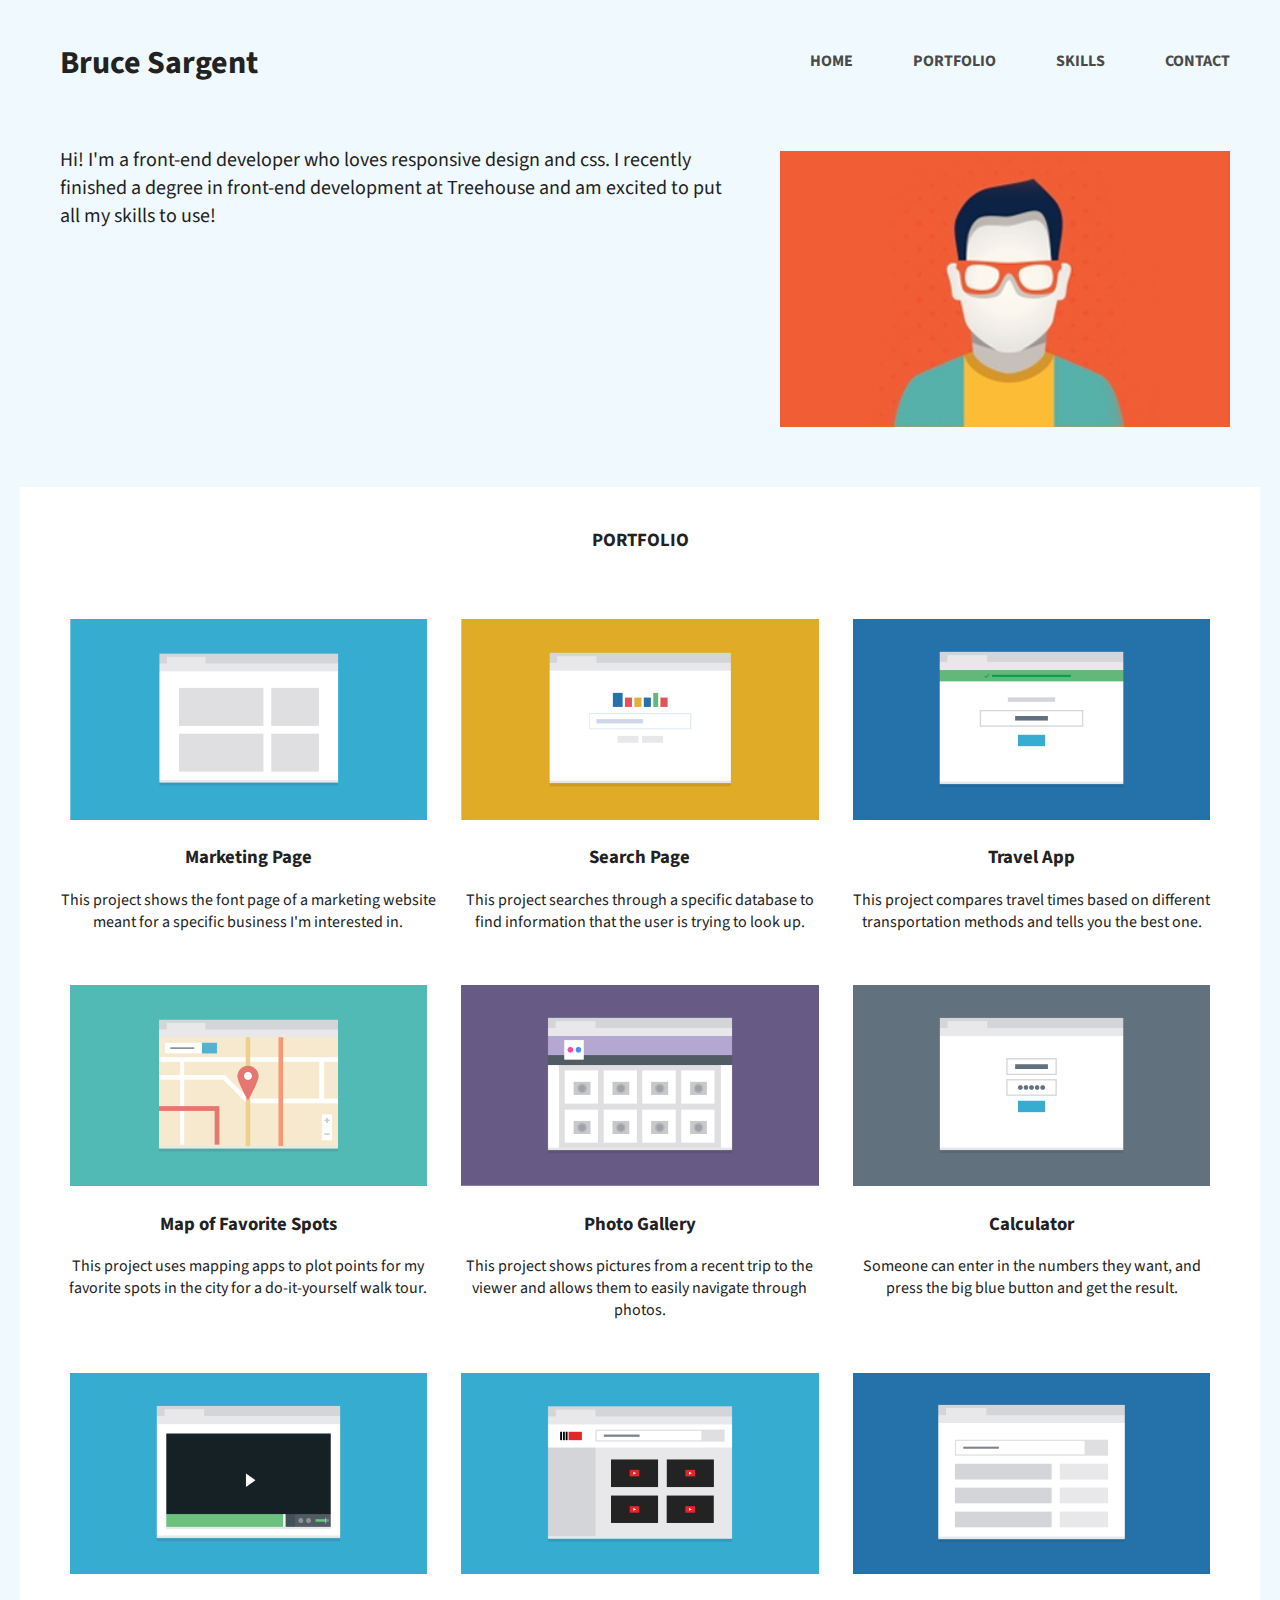
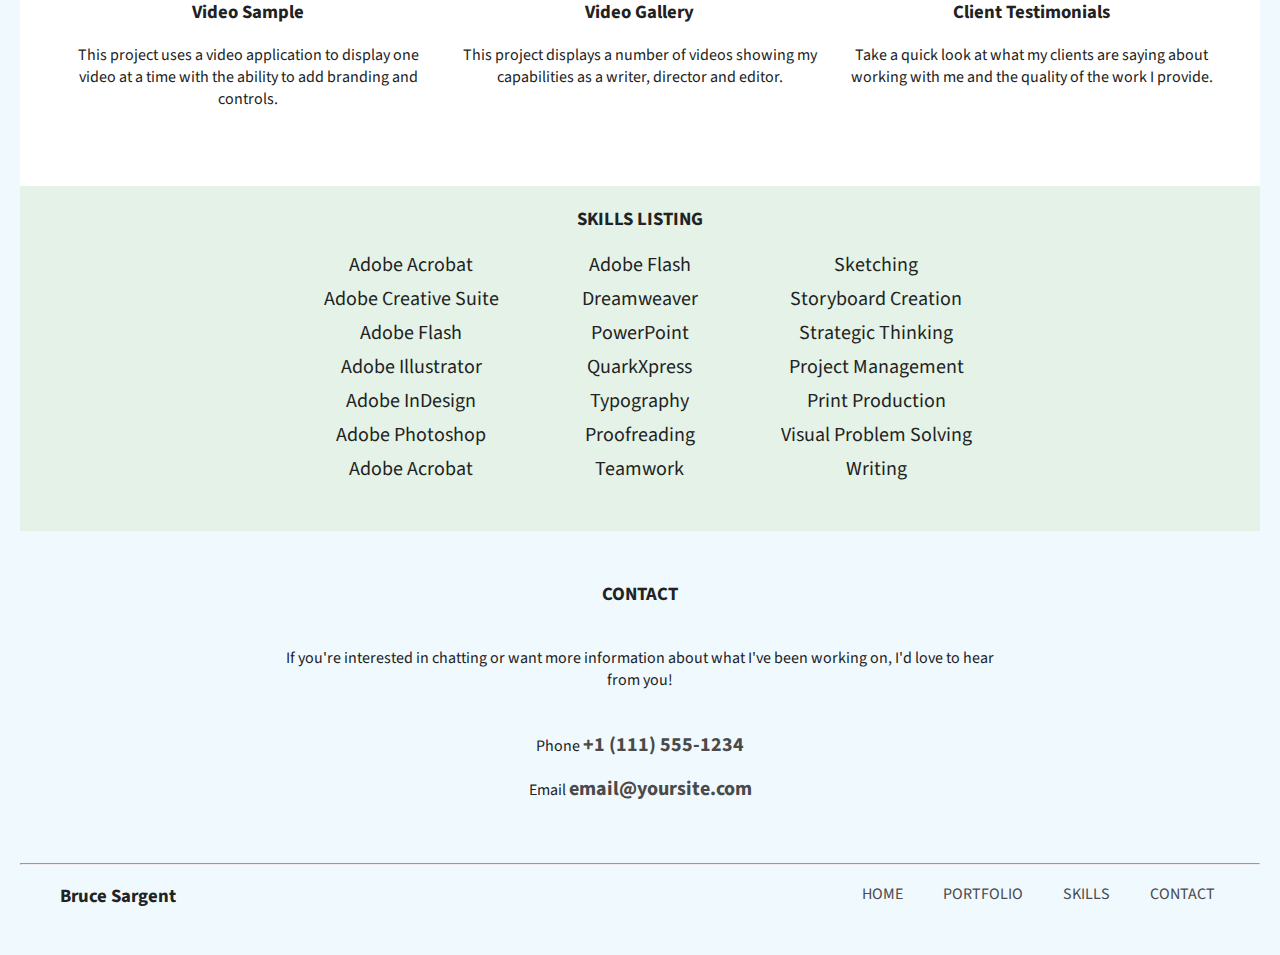
<file: index.html>
<!doctype html>
<html lang="en">

<head>
<meta charset="utf-8">
<title>Responsive Website Project #2</title>
<link rel="stylesheet" href="css/normalize.css">
<link href="https://fonts.googleapis.com/css?family=Source+Sans+Pro:300,400,600,700,900" rel="stylesheet" type="text/css">
<link rel="stylesheet" href="css/styles.css">
<meta name="viewport" content="width=device-width, initial-scale=1.0">

</head>
	
<body>
   	<nav class="clearfix" id="top">
        <h1 class="name">Bruce Sargent</h1>
       		
            <ul class="nav">
         	<li><a href="index.html">HOME</a></li>
            <li><a href="#portfolio">PORTFOLIO</a></li>
            <li><a href="#skills">SKILLS</a></li>
            <li><a href="#contact">CONTACT</a></li>
       		</ul>
   	</nav>
   
   	<div class="introduction clearfix">
        <header>
      	<img class="profile-image clearfix" src="images/responsive-layout-profile.png" alt="Drawing of cartoon face">
      	<p class="intro-text">Hi! I'm a front-end developer who loves responsive design and css. I recently finished a degree in front-end development at Treehouse and am excited to put all my skills to use!</p>
        </header>
   	</div>
        
    <main>
        <h3 class="title" id="portfolio">PORTFOLIO</h3>
        <div class="project marketing-page">
        <img  class="portfolio-image" src="images/portfolio-1.png" alt="Marketing graphic">
        <h3>Marketing Page</h3>
        <p class="description">This project shows the font page of a marketing website meant for a specific business I'm interested in.</p>
         </div>    

		<div class="project search-page">
        <img  class="portfolio-image" src="images/portfolio-2.png" alt="Search page graphic">
        <h3>Search Page</h3>
        <p class="description">This project searches through a specific database to find information that the user is trying to look up.</p>
         </div>

		<div class="project travel-app">
        <img  class="portfolio-image" src="images/portfolio-3.png" alt="Travel App graphic">
        <h3>Travel App</h3>
        <p class="description">This project compares travel times based on different transportation methods and tells you the best one.</p>
         </div>

		<div class="project map-fav-spots">
        <img  class="portfolio-image" src="images/portfolio-6.png" alt="Map of favorite spots graphic">
        <h3>Map of Favorite Spots</h3>
        <p class="description">This project uses mapping apps to plot points for my favorite spots in the city for a do-it-yourself walk tour.</p>
         </div>
 
		<div class="project photo-gallery"> 
        <img  class="portfolio-image" src="images/portfolio-5.png" alt="Photo gallery graphic">
        <h3>Photo Gallery</h3>
        <p class="description">This project shows pictures from a recent trip to the viewer and allows them to easily navigate through photos.</p>
         </div>
 
		<div class="project calculator">        
        <img  class="portfolio-image" src="images/portfolio-4.png" alt="Calculator graphic">
        <h3>Calculator</h3>
        <p class="description">Someone can enter in the numbers they want, and press the big blue button and get the result.</p>
        </div>
        
        <div class="project video-sample">
        <img  class="portfolio-image" src="images/portfolio-7.png" alt="Video sample graphic">
        <h3>Video Sample</h3>
        <p class="description">This project uses a video application to display one video at a time with the ability to add branding and controls.</p>
        </div>
 
		<div class="project video-gallery"> 
        <img  class="portfolio-image" src="images/portfolio-8.png" alt="Video gallery graphic">
        <h3>Video Gallery</h3>
        <p class="description">This project displays a number of videos showing my capabilities as a writer, director and editor.</p>
         </div>
 
		<div class="project client-testimonials">        
        <img  class="portfolio-image" src="images/portfolio-9.png" alt="Client testimonial graphic">
        <h3>Client Testimonials</h3>
        <p class="description">Take a quick look at what my clients are saying about working with me and the quality of the work I provide.</p>
        </div>
              
        <div class="skills-div">
        	<section class="main-section">
     			<h3 id="skills">SKILLS LISTING</h3>
                
                    <div class="skills">
                        <ul class="skills-listing">
                            <li>Adobe Acrobat</li>
                            <li>Adobe Creative Suite</li>
                            <li>Adobe Flash</li>
                            <li>Adobe Illustrator</li>
                            <li>Adobe InDesign</li>
                            <li>Adobe Photoshop</li>
                            <li>Adobe Acrobat</li>
                        </ul>
                    </div>
                    <div class="skills">
                        <ul class="skills-listing">
                            <li>Adobe Flash</li>
                            <li>Dreamweaver</li>
                            <li>PowerPoint</li>
                            <li>QuarkXpress</li>
                            <li>Typography</li>
                            <li>Proofreading</li>
                            <li>Teamwork</li>
                        </ul>
                    </div>
                    <div class="skills">
                        <ul class="skills-listing">
                            <li>Sketching</li>
                            <li>Storyboard Creation</li>
                            <li>Strategic Thinking</li>
                            <li>Project Management</li>
                            <li>Print Production</li>
                            <li>Visual Problem Solving</li>
                            <li>Writing</li>
                        </ul>
                    </div>
               </section>

    	</div>

    </main>

    <footer>
    	<h3 class="contact" id="contact">CONTACT</h3>
        <p class="contact-info">If you're interested in chatting or want more information about what I've been working on, I'd love to hear from you!</p>
        <p>Phone  <a class="contact-link" href="tel:1111555-1234"><b>+1 (111) 555-1234</b></a></p>
        <p>Email <a class="contact-link" href="mailto:email@mysite.com"><b>email@yoursite.com</b></a></p>
        
        <hr class="hard-rule">

        <div class="clearfix bottom-section">
		<h3 id="name-at-bottom">Bruce Sargent</h3>
		<ul class="footer-nav">
			<li class="to-top"><a href="#top">Back to Top</a></li>
			<li class="footer-nav-wide-screen"><a href="index.html">HOME</a></li>
			<li class="footer-nav-wide-screen"><a href="#portfolio">PORTFOLIO</a></li>
            <li class="footer-nav-wide-screen"><a href="#skills">SKILLS</a></li>
            <li class="footer-nav-wide-screen"><a href="#contact">CONTACT</a></li>
		</ul>
		</div>
    </footer>       

	</body>
</html>
</file>
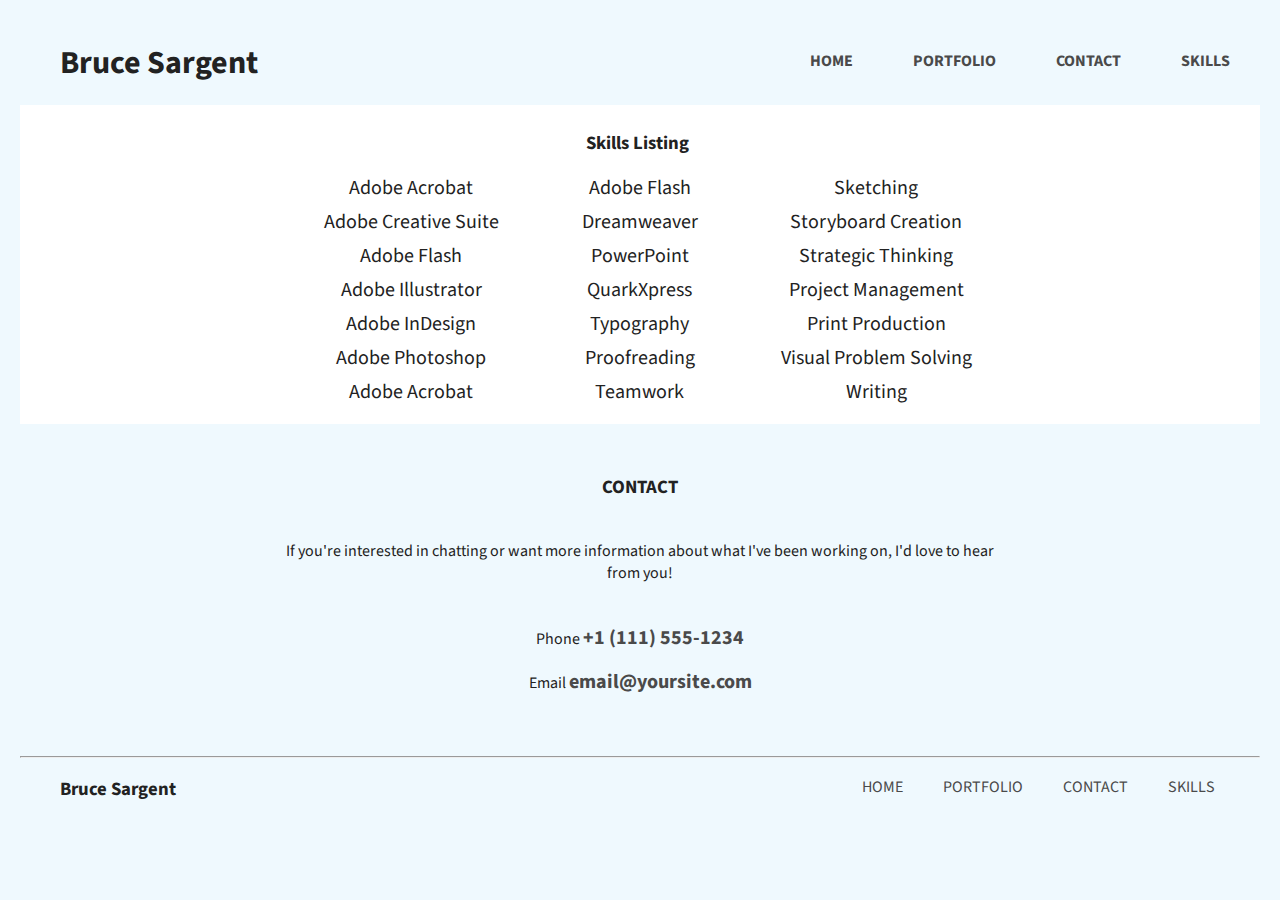
<file: skills.html>
<!doctype html>
<html lang="en">

<head>
<meta charset="utf-8">
<title>Responsive Website Project #2</title>
<link rel="stylesheet" href="css/normalize.css">
<link href="https://fonts.googleapis.com/css?family=Source+Sans+Pro:300,400,600,700,900" rel="stylesheet" type="text/css">
<link rel="stylesheet" href="css/styles.css">
<meta name="viewport" content="width=device-width, initial-scale=1.0">

</head>
	
<body>
   	<nav class="clearfix" id="top">
        <h1 class="name">Bruce Sargent</h1>
       		
            <ul class="nav">
         		<li><a href="index.html/#home">HOME</a></li>
         		<li><a href="index.html/#portfolio">PORTFOLIO</a></li>
         		<li><a href="index.html/#contact">CONTACT</a></li>
                <li><a href="skills.html">SKILLS</a></li>
       		</ul>
   	</nav>
   
    <main class="main-div">
     	<h3 id="skills-title">Skills Listing</h3>
        	<section class="main-section">
            	<div class="skills">
            		<ul class="skills-listing">
            			<li>Adobe Acrobat</li>
                		<li>Adobe Creative Suite</li>
                		<li>Adobe Flash</li>
                		<li>Adobe Illustrator</li>
                		<li>Adobe InDesign</li>
                		<li>Adobe Photoshop</li>
                		<li>Adobe Acrobat</li>
               		</ul>
            	</div>
            	<div class="skills">
            		<ul class="skills-listing">
            			<li>Adobe Flash</li>
                        <li>Dreamweaver</li>
                        <li>PowerPoint</li>
                        <li>QuarkXpress</li>
                        <li>Typography</li>
                        <li>Proofreading</li>
                        <li>Teamwork</li>
                    </ul>
                </div>
                <div class="skills">
                    <ul class="skills-listing">
                        <li>Sketching</li>
                        <li>Storyboard Creation</li>
                        <li>Strategic Thinking</li>
                        <li>Project Management</li>
                        <li>Print Production</li>
                        <li>Visual Problem Solving</li>
                        <li>Writing</li>
                    </ul>
            	</div>
            </section>

    </main>

    <footer>
    	<h3 class="contact" id="contact">CONTACT</h3>
        <p class="contact-info">If you're interested in chatting or want more information about what I've been working on, I'd love to hear from you!</p>
        <p>Phone  <a class="contact-link" href="tel:1111555-1234"><b>+1 (111) 555-1234</b></a></p>
        <p>Email <a class="contact-link" href="mailto:email@mysite.com"><b>email@yoursite.com</b></a></p>
        
        <hr class="hard-rule">

        <div class="clearfix bottom-section">
		<h3 id="name-at-bottom">Bruce Sargent</h3>
		<ul class="footer-nav">
			<li class="to-top"><a href="#top">Back to Top</a></li>
			<li class="footer-nav-wide-screen"><a href="index.html">HOME</a></li>
			<li class="footer-nav-wide-screen"><a href="index.html/#portfolio">PORTFOLIO</a></li>
			<li class="footer-nav-wide-screen"><a href="index.html/#contact">CONTACT</a></li>
            <li class="footer-nav-wide-screen"><a href="skills.html">SKILLS</a></li>
		</ul>
		</div>
    </footer>       

	</body>
</html>
</file>
<file: css/styles.css>
/****************************** 
Global Layout Set-up 
******************************/

*{
  box-sizing: border-box;
}

body {
  margin: 0;
  padding: 0;
  text-align: center;
  font-family: 'Source Sans Pro', sans-serif;
  color: #222;
  background: #eff9fe;
}


/******************************
Link Style 
******************************/

a {
  text-decoration: none;
  color: #4a4a4a;
}
a:hover {
  color: #6633ff;
}


/******************************
Section Style
******************************/

.nav {
	padding: 0;
	margin: 0;
	}

.nav li {
	width: 85%;
	list-style: none;
	background: #fff;
	margin: 10px 15px 5px 40px;
	padding: 10px 40px 10px 40px;
	font-weight: 700;
	}
	
.name {
	margin-top: 12px;
	margin-bottom: 40px;
	font-weight: 700;
	}
	
main {
	background: #fff;
	padding: 25px 10px 30px 10px;
	}
	
.title {
  	margin-bottom: 50px;
	}

.intro-text {
	margin: 15px 20px 45px 20px;
	}

.description {
	margin: 0 20px 40px 20px;
	}
	
.skills-div {
	width: 100%;
	margin-top: 20px;
	padding-top: 2px;
	padding-bottom: 35px;
	background: #e4f2e7;	
	}

#skills-title {
	padding-right: 5px;
	}	
		
.skills-listing {
	list-style: none;
	font-size: 1.25em;
	padding: 0px;
	margin: 0px;
	}
	
.contact {
	margin-top: 50px;
	margin-bottom: 40px;
	}
	
.contact-info {
	margin: 0 25px 40px 25px;
	}

.footer-nav {
	list-style: none;
	margin: 10px 10px 20px 10px;
	float: right;
	}

#name-at-bottom {
    float: left;
    margin: 10px 10px 20px 30px;
	}

.clearfix::after {
    content: "";
    display: table;
    clear: both;
	}

.footer-nav-wide-screen {
  	visibility: hidden;
	}
	
.to-top {
	font-weight: 700;
	margin-right: 20px;
	}


/******************************
Images
******************************/

.profile-image {
	width: 65%;
	margin-top: 40px;
	margin-bottom: 20px;
	} 
	
.portfolio-image {
	width: 90%;
	}



/****************************** 
Styles for larger screens 
******************************/

@media screen and (min-width: 768px) {

.nav li {
	width: 100%;
  	background: #eff9fe;
  	margin: 20px;
  	padding: 20px 0;
  	display: inline;
	}		
	
.name {
	padding-top: 40px;
  	padding-bottom: 10px;
	}
	
.profile-image {
  	width: 40%;
  	margin: 0 0 0 20px;
	padding-right: 30px;
  	float: right;
	}
	
.introduction {
	text-align: left;
	}

.skills-div {
	width: 100%;
	margin-top: 20px;
	padding-bottom: 30px;
	background: #e4f2e7;	
	}

.main-section {
	padding-left: 35px;
	}	

#skills-title {
	padding-top: 25px;
	}

#skills {
	padding-right: 35px;
	}	
	
.skills {
	display: inline-block;
	}
	
.skills-listing {
	padding: 0px 0px 6px 10px;
	margin: 0px 0px 6px 10px;
	}
	
.skills-listing li {
	list-style: none;
	margin: 0px 50px 6px 10px;
	}	
	
.clearfix::after {
	content: "";
    display: table;
    clear: both;
	}
	
.intro-text {
  	margin: 40px 10px 40px 30px;
	font-size: 1.25em;	
	}
	
.project {
	display: inline-block;
  	width: 50%;
	margin: -4px;
	}	
	
main {
  	padding: 0;
	}

.title {
  	padding-top: 40px;
  	padding-bottom: 20px;
	}

.contact-info {
  	margin-left: 160px;
 	margin-right: 160px;
	}
	
.contact-link {
	font-size: 1.25em;
	}	

.description {
  	margin-left: 30px;
  	margin-right: 30px;
  	margin-bottom: 60px;
	}
	
.marketing-page,
.search-page,
.travel-app,
.map-fav-spots,
.photo-gallery,
.calculator,
.video-sample,
.video-gallery,
.client-testimonials
 {
  	vertical-align: top;
	}

.bottom-section {
  	margin-bottom: 50px;
	}
	
.hard-rule {
	margin-top: 60px;
	}

.to-top {
  	visibility: hidden;
	}

.footer-nav-wide-screen {
  	visibility: visible;
	}

#name-at-bottom {
  	float: left;
  	margin-left: 25px;
  	padding: 0;
	}
	
.footer-nav {
  	float: right;
	}

.footer-nav li {
  	float: left;
  	margin: 0;
  	padding: 0 20px 20px 20px;
	}
	
.clearfix::after {
    content: "";
    display: table;
    clear: both;
	}

	}


@media screen and (min-width: 1024px) {

body {
  	margin-left: 20px;
  	margin-right: 20px;
	}

.nav {
  	float: right;
	}

.nav li a {
  	float: left;
	}

.name {
	float: left;
  	padding: 0 20px 0 20px;
  	margin: 40px 20px 0 20px;
	}

.nav li a {
  	margin: 50px 30px 0 30px;
	}

.nav li {
  	margin: 0;
	}

.clearfix::after {
   	content: "";
   	display: table;
   	clear: both;
	}
	
.profile-image {
  	margin: 5px 0px 20px 50px;
	}

.introduction {
  	margin: 20px 0 20px 20px;
  	padding: 20px 0 20px 20px;
	}

.intro-text {
  	margin: 20px 0 90px 0;
	}

.project {
  	display: inline-block;
  	width: 32%;
	}

.description {
  	margin-left: 10px;
  	margin-right: 10px;
  	margin-bottom: 60px;
	}	

main {
  	padding: 0;
	}

.title {
  	padding-top: 40px;
  	padding-bottom: 20px;
	}

.contact-info {
  	margin-left: 260px;
  	margin-right: 260px;
	}
		
.bottom-section {
	margin-bottom: 10px;
  	padding-left: 15px;
  	padding-right: 15px;
	}



}
</file>
